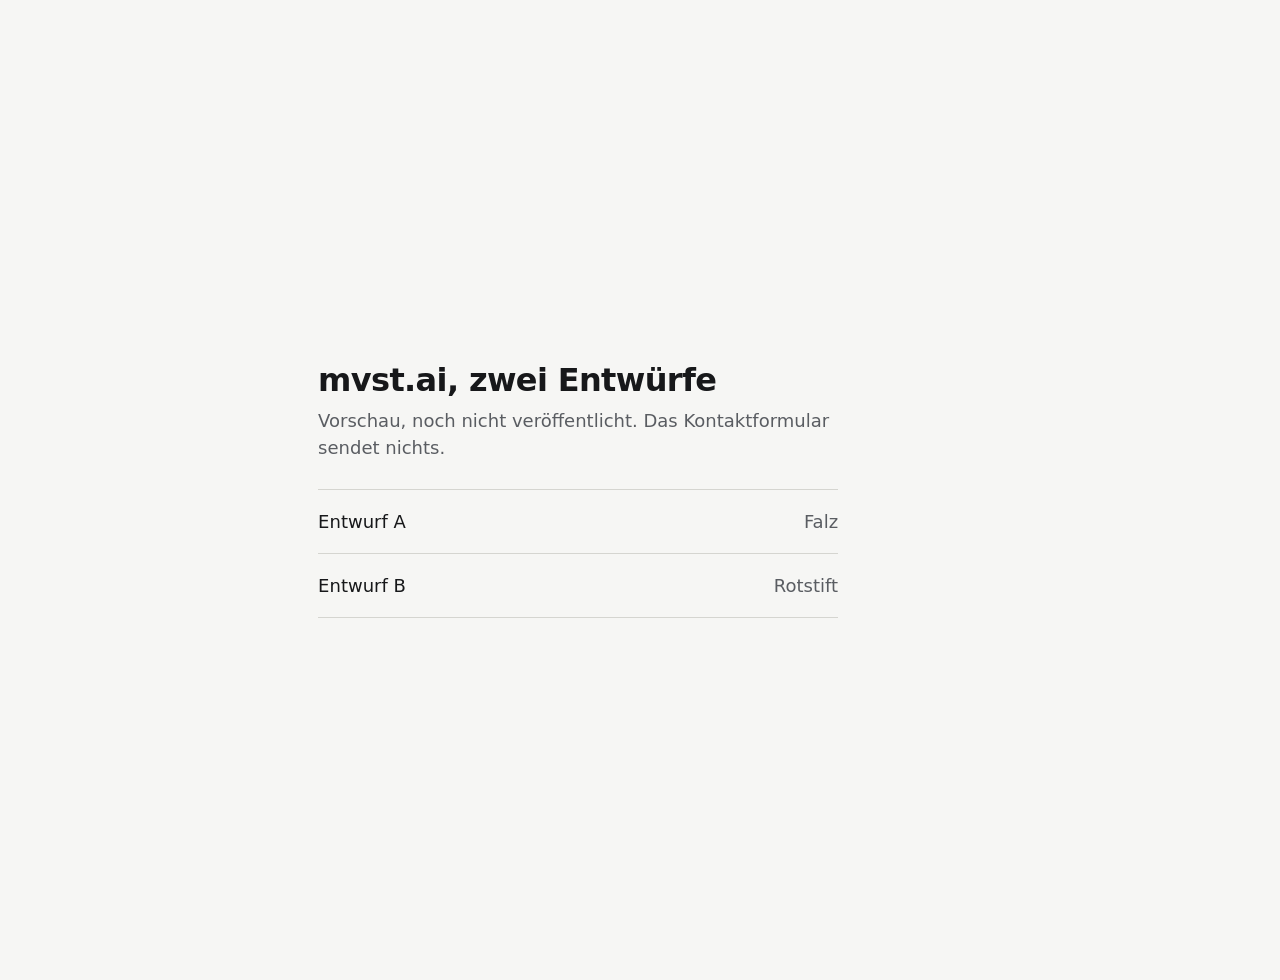
<file: index.html>
<!doctype html>
<html lang="de">
  <head>
    <meta charset="UTF-8" />
    <meta name="robots" content="noindex, nofollow" />
    <meta name="viewport" content="width=device-width, initial-scale=1" />
    <title>mvst.ai · Vorschau</title>
    <style>
      :root { color-scheme: light; }
      body { margin: 0; min-height: 100svh; display: grid; place-content: center; padding: 40px 24px; background: #f6f6f4; color: #17181a; font: 18px/1.5 system-ui, -apple-system, "Segoe UI", sans-serif; }
      main { width: min(100%, 520px); }
      h1 { margin: 0 0 8px; font-size: 32px; line-height: 1.15; font-weight: 600; letter-spacing: -0.02em; }
      p { margin: 0 0 28px; color: #5a5d62; }
      ul { list-style: none; margin: 0; padding: 0; border-top: 1px solid #d5d5d0; }
      li { border-bottom: 1px solid #d5d5d0; }
      a { display: flex; justify-content: space-between; gap: 16px; padding: 18px 0; min-height: 44px; box-sizing: border-box; color: inherit; text-decoration: none; }
      a:hover span:last-child, a:focus-visible span:last-child { text-decoration: underline; }
      a:focus-visible { outline: 2px solid currentColor; outline-offset: 2px; }
      a span:last-child { color: #5a5d62; }
    </style>
  </head>
  <body>
    <main>
      <h1>mvst.ai, zwei Entwürfe</h1>
      <p>Vorschau, noch nicht veröffentlicht. Das Kontaktformular sendet nichts.</p>
      <ul>
        <li><a href="a/"><span>Entwurf A</span><span>Falz</span></a></li>
        <li><a href="b/"><span>Entwurf B</span><span>Rotstift</span></a></li>
      </ul>
    </main>
  </body>
</html>
</file>
